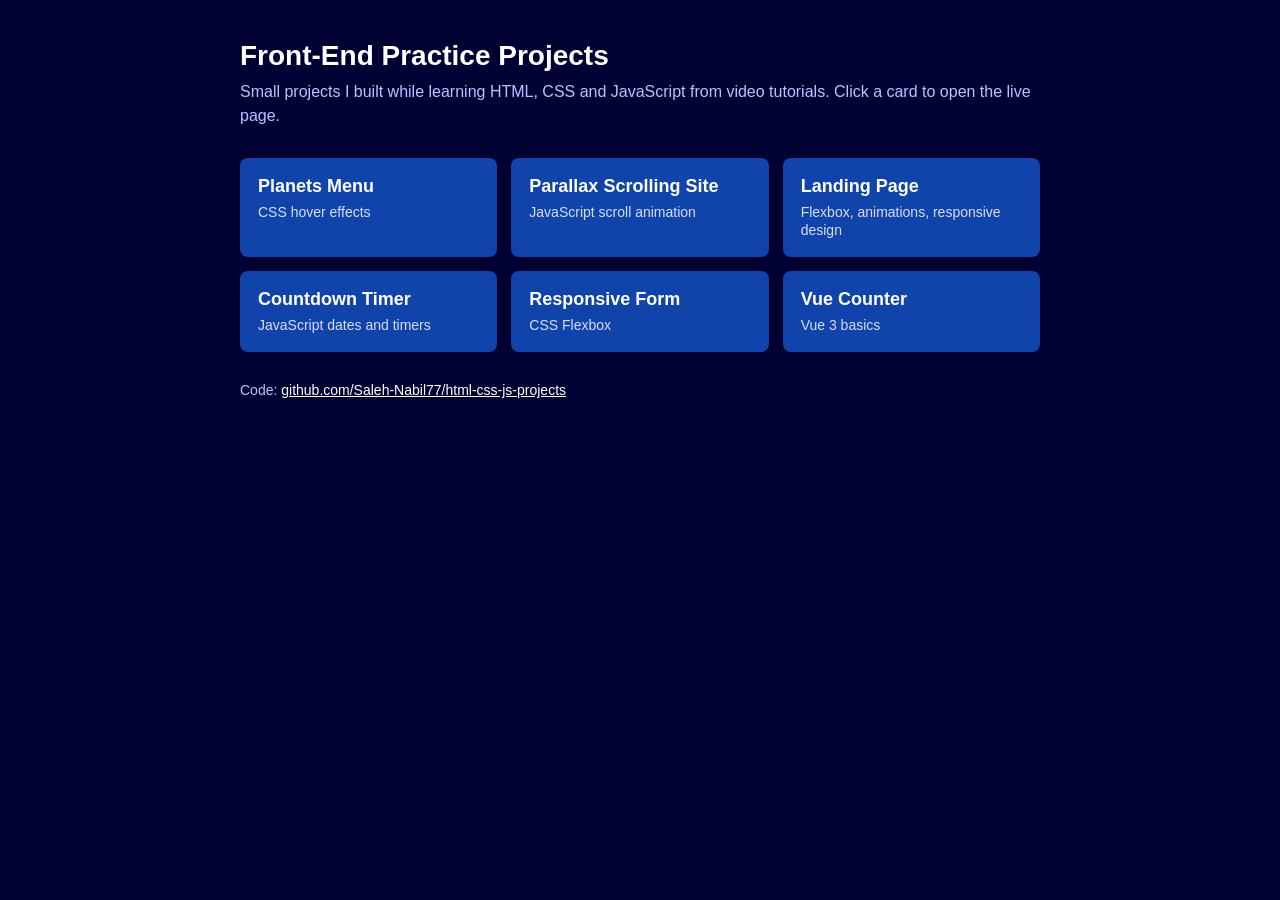
<file: index.html>
<!DOCTYPE html>
<html lang="en">
<head>
    <meta charset="UTF-8">
    <meta name="viewport" content="width=device-width, initial-scale=1.0">
    <title>Saleh Nabil - Front-End Practice Projects</title>
    <style>
        * { box-sizing: border-box; margin: 0; padding: 0; }
        body { font-family: sans-serif; background: #003; color: #fff; padding: 40px 20px; }
        .wrap { max-width: 800px; margin: 0 auto; }
        h1 { font-size: 28px; margin-bottom: 8px; }
        p.intro { color: #b8c4ff; margin-bottom: 30px; line-height: 1.5; }
        .grid { display: grid; grid-template-columns: repeat(auto-fit, minmax(240px, 1fr)); gap: 14px; }
        a.card { display: block; background: #14a; color: #fff; text-decoration: none; padding: 18px; border-radius: 8px; transition: transform 0.2s; }
        a.card:hover { transform: translateY(-4px); background: #1a5fc4; }
        a.card h2 { font-size: 18px; margin-bottom: 6px; }
        a.card span { font-size: 14px; color: #d6defa; }
        footer { margin-top: 30px; font-size: 14px; color: #b8c4ff; }
        footer a { color: #fff; }
    </style>
</head>
<body>
    <div class="wrap">
        <h1>Front-End Practice Projects</h1>
        <p class="intro">Small projects I built while learning HTML, CSS and JavaScript from video tutorials. Click a card to open the live page.</p>
        <div class="grid">
            <a class="card" href="planets-menu/"><h2>Planets Menu</h2><span>CSS hover effects</span></a>
            <a class="card" href="parallax-scrolling-site/"><h2>Parallax Scrolling Site</h2><span>JavaScript scroll animation</span></a>
            <a class="card" href="pepsi-landing-page/"><h2>Landing Page</h2><span>Flexbox, animations, responsive design</span></a>
            <a class="card" href="countdown-timer/"><h2>Countdown Timer</h2><span>JavaScript dates and timers</span></a>
            <a class="card" href="responsive-form/"><h2>Responsive Form</h2><span>CSS Flexbox</span></a>
            <a class="card" href="vue-counter/"><h2>Vue Counter</h2><span>Vue 3 basics</span></a>
        </div>
        <footer>Code: <a href="https://github.com/Saleh-Nabil77/html-css-js-projects">github.com/Saleh-Nabil77/html-css-js-projects</a></footer>
    </div>
</body>
</html>
</file>
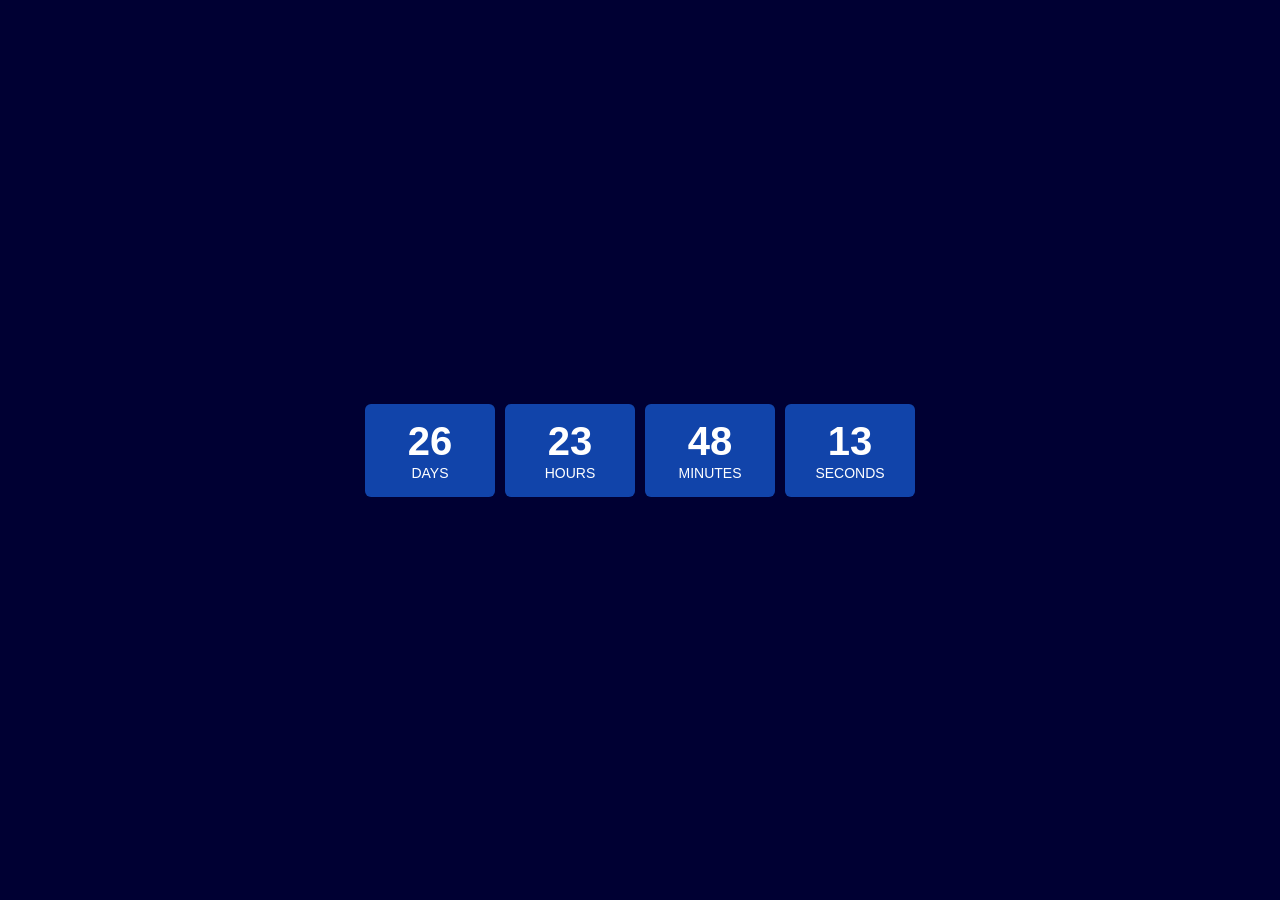
<file: countdown-timer/index.html>
<!DOCTYPE html>
<html lang="en">
<head>
    <meta charset="UTF-8">
    <meta name="viewport" content="width=device-width, initial-scale=1.0">
    <title>Countdown Timer</title>
    <link rel="stylesheet" href="style.css" />
</head>
<body>
    <div class="timer">
        <div class="box"><span class="days">0</span><small>Days</small></div>
        <div class="box"><span class="hours">0</span><small>Hours</small></div>
        <div class="box"><span class="minutes">0</span><small>Minutes</small></div>
        <div class="box"><span class="seconds">0</span><small>Seconds</small></div>
    </div>
    <script src="main.js"></script>
</body>
</html>
</file>
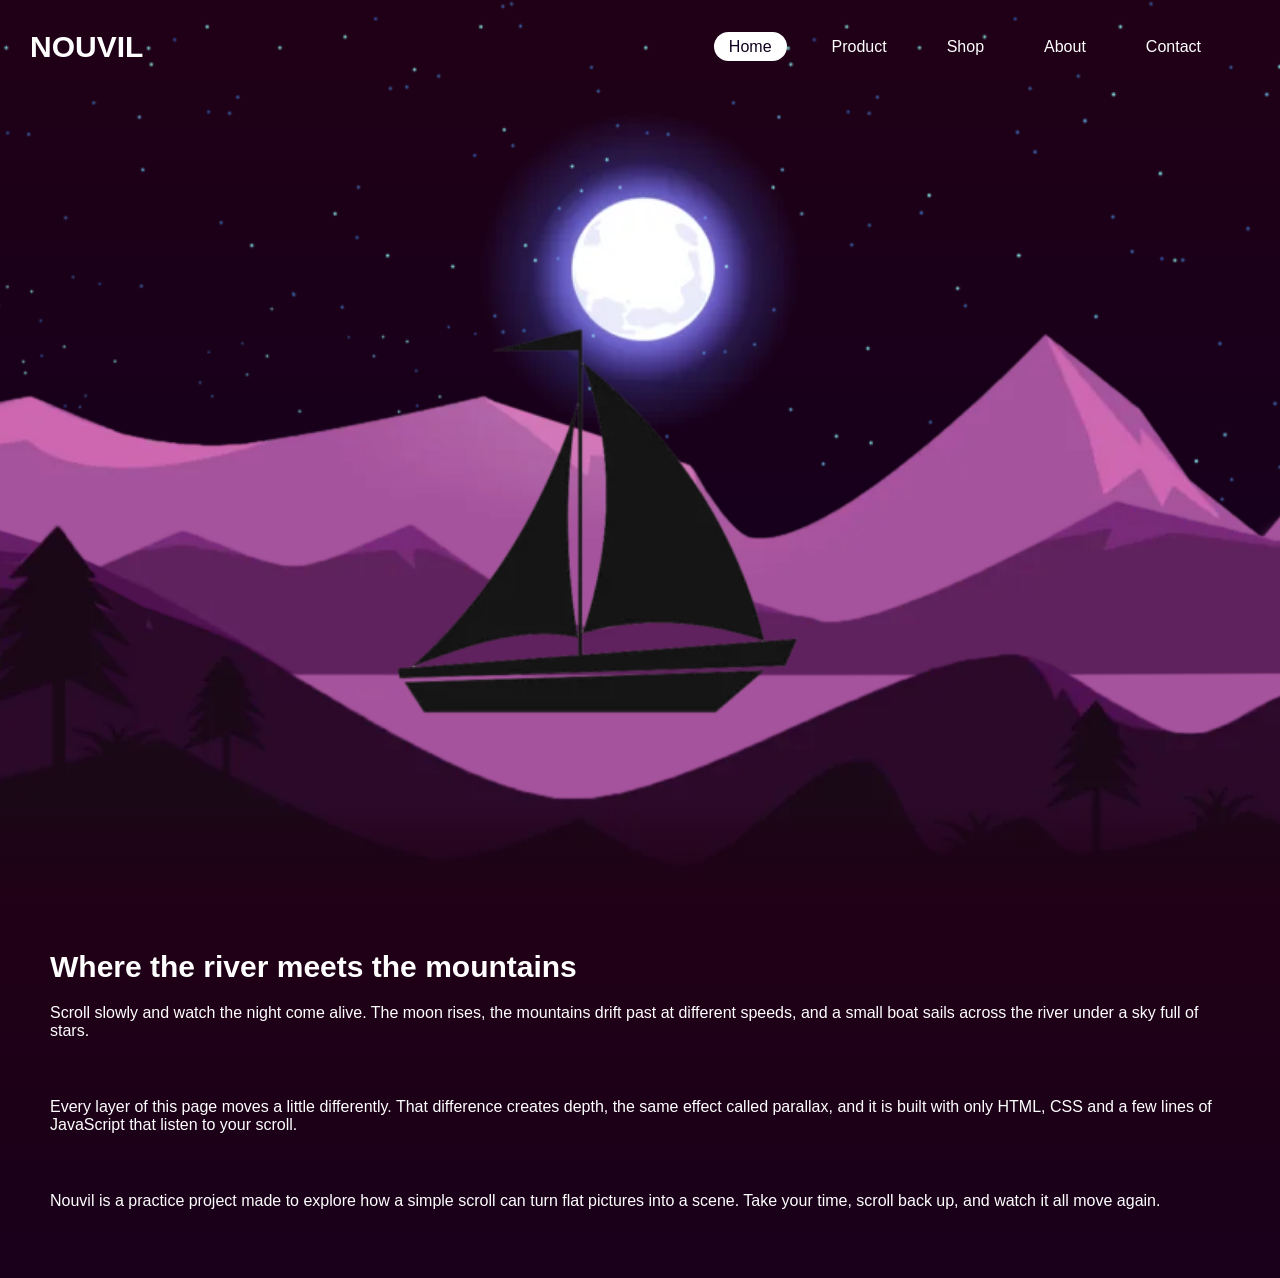
<file: parallax-scrolling-site/index.html>
<!DOCTYPE html>
<html lang="en">
<head>
    <meta charset="UTF-8">
    <meta name="viewport" content="width=device-width, initial-scale=1.0">
    <title>Nouvil - Parallax Scrolling</title>
    <link rel = "stylesheet" href = "Style.css">
</head>
<body>
    <header>
        <h2><a href = "#" class = "logo">nouvil</a> </h2>
        <ul>
            <li><a href = "#" class = "active"> Home</a></li>
              <li><a href = "#"> Product</a></li>
                <li><a href = "#"> Shop</a></li>
                  <li><a href = "#"> About</a></li>
                    <li><a href = "#"> Contact</a></li>
        </ul>
    </header>
    <section class = "main">
        <img src = "images/stars1-1024x576.webp" id = "stars">
        <h2 class = "nouvil">nouvil</h2>
        <img src = "images/moon2-1024x576.png.webp" id = "moon">
        <img src = "images/mountains3-1024x576.png.webp" id = "mountains3">
        <img src = "images/mountains4-1024x576.png.webp" id = "mountains4">
        <img src = "images/river5-1024x576.png.webp" id = "river">
        <img src = "images/boat6-1024x576.png.webp" id = "boat">
        <img src = "images/mountains7-1024x576.png.webp" id = "mountains7">


    </section>
    <div class = "content">
        <h2>Where the river meets the mountains</h2>
        <p>Scroll slowly and watch the night come alive. The moon rises, the mountains drift past at different speeds, and a small boat sails across the river under a sky full of stars.</p><br>
        <p>Every layer of this page moves a little differently. That difference creates depth, the same effect called parallax, and it is built with only HTML, CSS and a few lines of JavaScript that listen to your scroll.</p><br>
        <p>Nouvil is a practice project made to explore how a simple scroll can turn flat pictures into a scene. Take your time, scroll back up, and watch it all move again.</p><br>
    </div>
    <script src = "Script.js"></script>
</body>
</html>
</file>
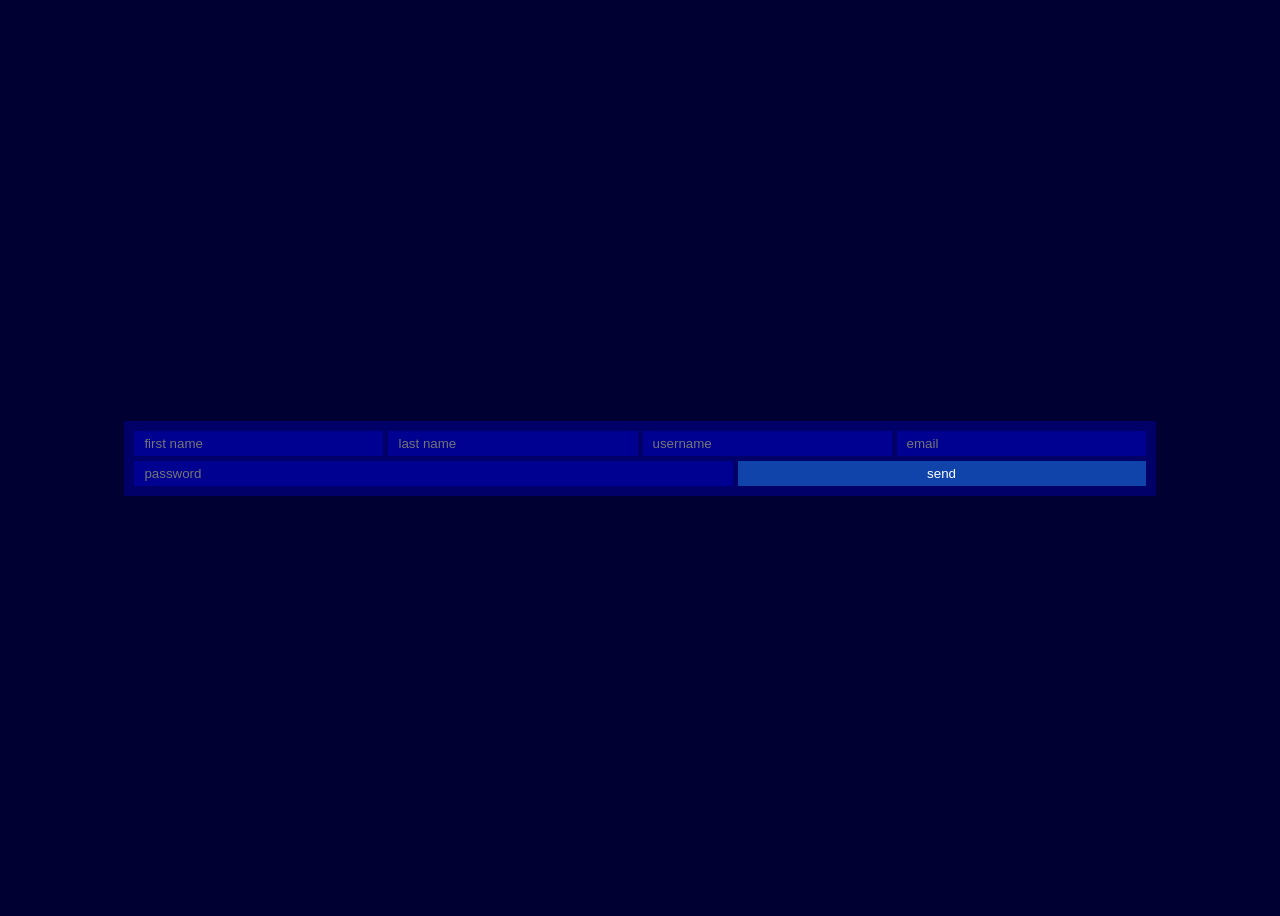
<file: responsive-form/index.html>
<!DOCTYPE html>
<html lang="en">
<head>
    <meta charset="UTF-8">
    <meta name="viewport" content="width=device-width, initial-scale=1.0">
    <link rel = "stylesheet" href = "style.css">
    <title>Responsive Form</title>
</head>
<body>
    <form>
        <input type = "text" placeholder="first name">
        <input type = "text" placeholder="last name">
        <input type = "text" placeholder="username">
          <input type = "email" placeholder="email">
            <input type = "password" placeholder="password">
            <button>send</button>
    </form>
    
</body>
</html>
</file>
<file: countdown-timer/style.css>
body {
    margin: 0;
    height: 100vh;
    display: flex;
    justify-content: center;
    align-items: center;
    background-color: #003;
    color: #fff;
    font-family: sans-serif;
}
.timer {
    display: flex;
    flex-wrap: wrap;
    gap: 10px;
    justify-content: center;
}
.box {
    background-color: #14a;
    padding: 15px 20px;
    min-width: 90px;
    text-align: center;
    border-radius: 6px;
}
.box span {
    display: block;
    font-size: 40px;
    font-weight: bold;
}
.box small {
    font-size: 14px;
    text-transform: uppercase;
}
</file>
<file: parallax-scrolling-site/Style.css>
*{
    margin: 0;
    padding: 0;
}
body{
    background: linear-gradient(#200016,#10001f);
    height:100vh;
    font-family: sans-serif;

}
a{
    text-decoration: none;
    color: #fff;
}
header{
    position: fixed;
    width:95%;
    z-index: 100;
    display: flex;
    justify-content: space-between;
    align-items: center;
    margin: 30px;
}
header .logo{
    font-size: 30px;
    text-transform: uppercase;
}
header ul{
    display: flex;
    justify-content: center;
    align-items: center;
   list-style: none;


}
header ul li{
    margin-right:30px ;
}
header ul li a{
    padding: 6px 15px;
    border-radius:20px ;
}
header ul li a:hover, .active{
    background-color: #fff;
    color: #10001f;
}
.main{
    position: relative;
    height:100vh;
    width:100%;
    display: flex;
    justify-content: center;
    align-items: center;
    overflow: hidden;
}
.main::after{
    content: '';
    position: absolute;
    bottom: 0;
    height: 100px;
    width: 100%;
    background: linear-gradient(to top, #200016, transparent);
}
.main img{
    position: absolute;
    width:100%;
    height:100vh;
    object-fit:cover;
}
#moon{
    mix-blend-mode: screen;
    transform: translateY(80px);
}
.nouvil{
    color: #fff;
    font-size: 25px;
    text-transform: capitalize;
    transform: translateY(-140px);
}
.content{
    color:#fff;
    padding: 30px;
}
.content h2{
    margin:20px;
    font-size: 30px;
}
.content p{
    margin: 20px;
}
</file>
<file: responsive-form/style.css>
body{
    background-color: #003;
    display: flex;
    justify-content: center;
    align-items: center;
    height: 100vh;
    
}
form{
    background-color: #0000889f;
    padding:10px;
    width:80%;
    display: flex;
    flex-wrap: wrap;
    gap: 5px;
}
form input{
    background-color: #0000aaa0;
    border: none;
    outline: none;
    color: #fff;
    padding: 5px 10px;
    flex-basis:200px;
    flex-grow: 1;

}
form button{
    background-color: #14a;
    color: #fff;
    border:none;
    cursor: pointer;
    padding:5px 10px;
    flex-basis: 30px;
    flex-grow: 1;
    
}
</file>
